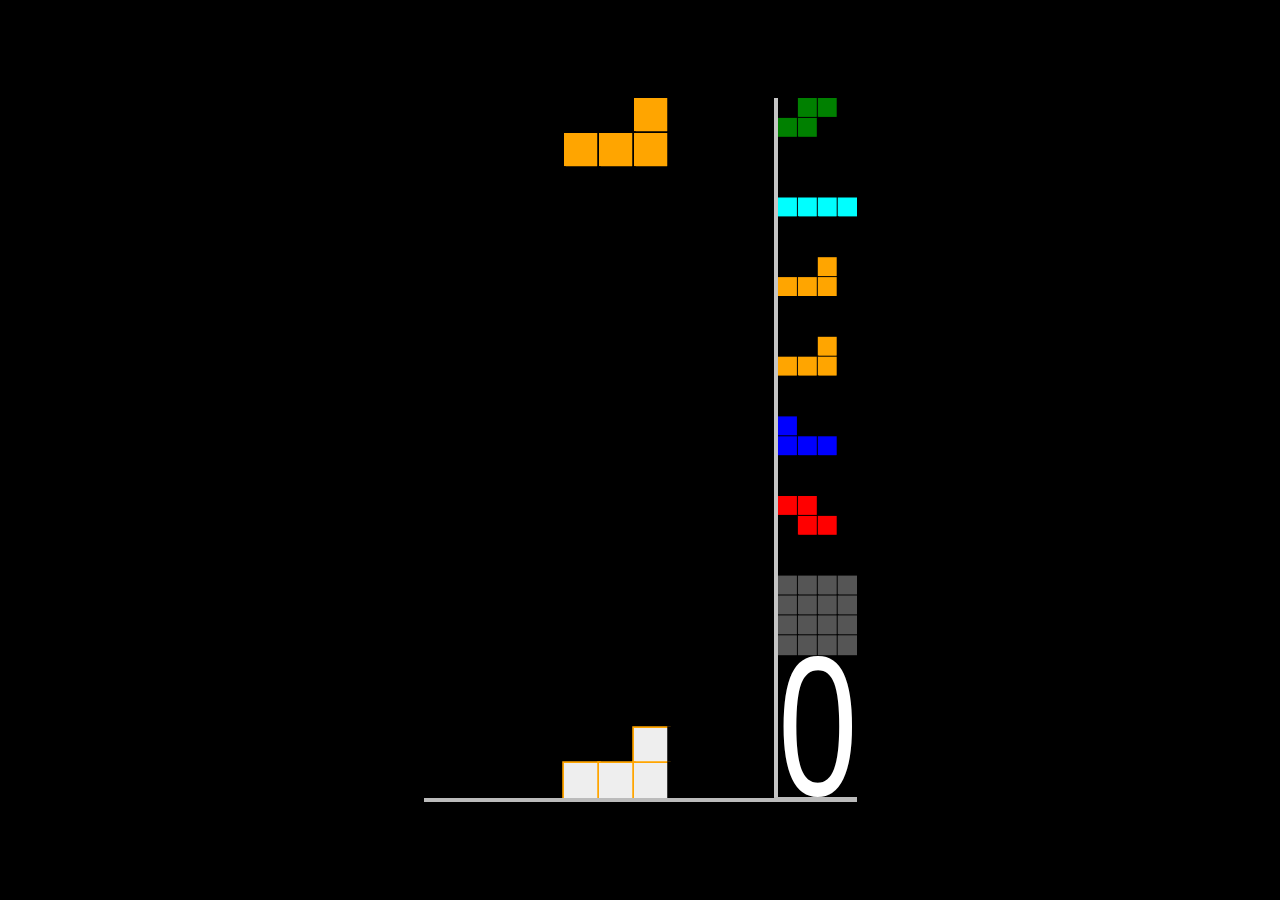
<file: index.html>
<!doctype html>
<html lang=en-us>

<head>
    <meta charset=utf-8>
    <meta content="text/html; charset=utf-8" http-equiv=Content-Type>
    <meta name="viewport" content="width=device-width, initial-scale=1">
    <title>Emscripten-Generated Code</title>
    <link href="https://cdn.jsdelivr.net/npm/bootstrap@5.0.2/dist/css/bootstrap.min.css" rel="stylesheet" integrity="sha384-EVSTQN3/azprG1Anm3QDgpJLIm9Nao0Yz1ztcQTwFspd3yD65VohhpuuCOmLASjC" crossorigin="anonymous">
    <link rel="stylesheet" href="./style.css"/>
</head>
<body ontouchstart="touchClick(event)" ontouchend="touchClickEnd(event)" ontouchmove="touchMove(event)">
    <canvas id="gameBoard" style="border:1px solid #000000;"></canvas>
    <canvas id="mainGame" style="border:1px solid #000000;"></canvas>
    <canvas id="statsGame" style="border:1px solid #000000;"></canvas>
    <div id="app" class="container-fluid">
        <div class="row">
            <div class="col-xs-1"  style="background-color:#bbb">
                <img id="clientGame" class="img-fluid">
            </div>
        </div>
    </div>
<!-- Option 1: Bootstrap Bundle with Popper -->
    <script src="https://cdn.jsdelivr.net/npm/bootstrap@5.0.2/dist/js/bootstrap.bundle.min.js" integrity="sha384-MrcW6ZMFYlzcLA8Nl+NtUVF0sA7MsXsP1UyJoMp4YLEuNSfAP+JcXn/tWtIaxVXM" crossorigin="anonymous"></script>
    <script src=tetris.js></script>
    <script src=main.js></script>
    <script src=SoundManager2.js></script>
</body>

</html>
</file>
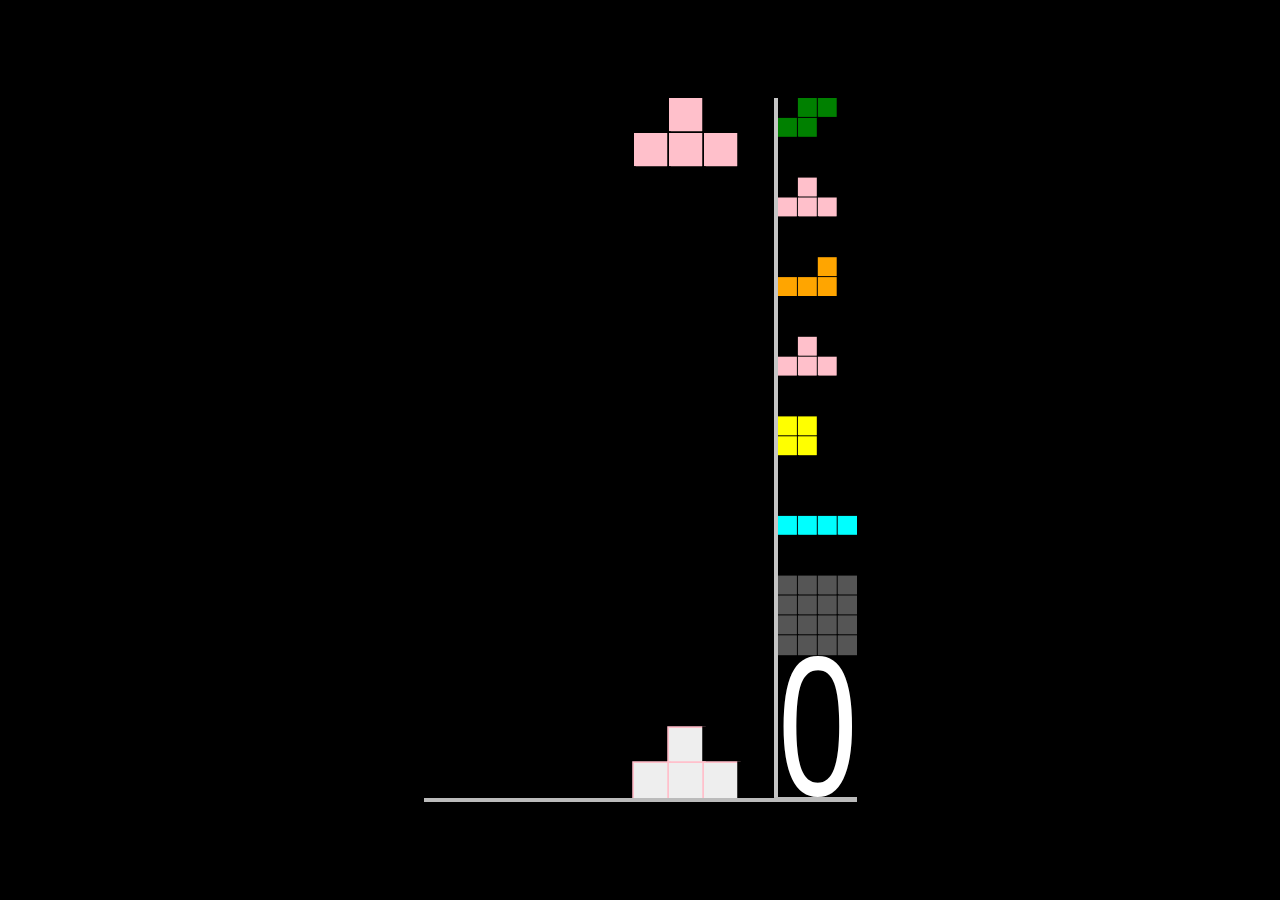
<file: tetris.html>
<!doctype html>
<html lang=en-us>

<head>
    <meta charset=utf-8>
    <meta content="text/html; charset=utf-8" http-equiv=Content-Type>
    <meta name="viewport" content="width=device-width, initial-scale=1">
    <title>Emscripten-Generated Code</title>
    <link href="https://cdn.jsdelivr.net/npm/bootstrap@5.0.2/dist/css/bootstrap.min.css" rel="stylesheet" integrity="sha384-EVSTQN3/azprG1Anm3QDgpJLIm9Nao0Yz1ztcQTwFspd3yD65VohhpuuCOmLASjC" crossorigin="anonymous">
    <link rel="stylesheet" href="./style.css"/>
</head>
<body>
    <canvas id="gameBoard" style="border:1px solid #000000;"></canvas>
    <canvas id="mainGame" style="border:1px solid #000000;"></canvas>
    <canvas id="statsGame" style="border:1px solid #000000;"></canvas>
    <div id="app" class="container-fluid" ontouchstart="touchClick(event)" ontouchend="touchClickEnd(event)" ontouchmove="touchMove(event)">
        <div class="row">
            <div class="col-xs-1"  style="background-color:#bbb">
                <img id="clientGame" class="img-fluid">
            </div>
        </div>
    </div>
<!-- Option 1: Bootstrap Bundle with Popper -->
    <script src="https://cdn.jsdelivr.net/npm/bootstrap@5.0.2/dist/js/bootstrap.bundle.min.js" integrity="sha384-MrcW6ZMFYlzcLA8Nl+NtUVF0sA7MsXsP1UyJoMp4YLEuNSfAP+JcXn/tWtIaxVXM" crossorigin="anonymous"></script>
    <script src=tetris.js></script>
    <script src=main.js></script>
    <script src=SoundManager2.js></script>
</body>

</html>
</file>
<file: style.css>
body {
  margin: 0;
  padding: 0;
  display: grid;
  place-content: center;
  height: 100vh;
  background-color: black;
}
</file>
